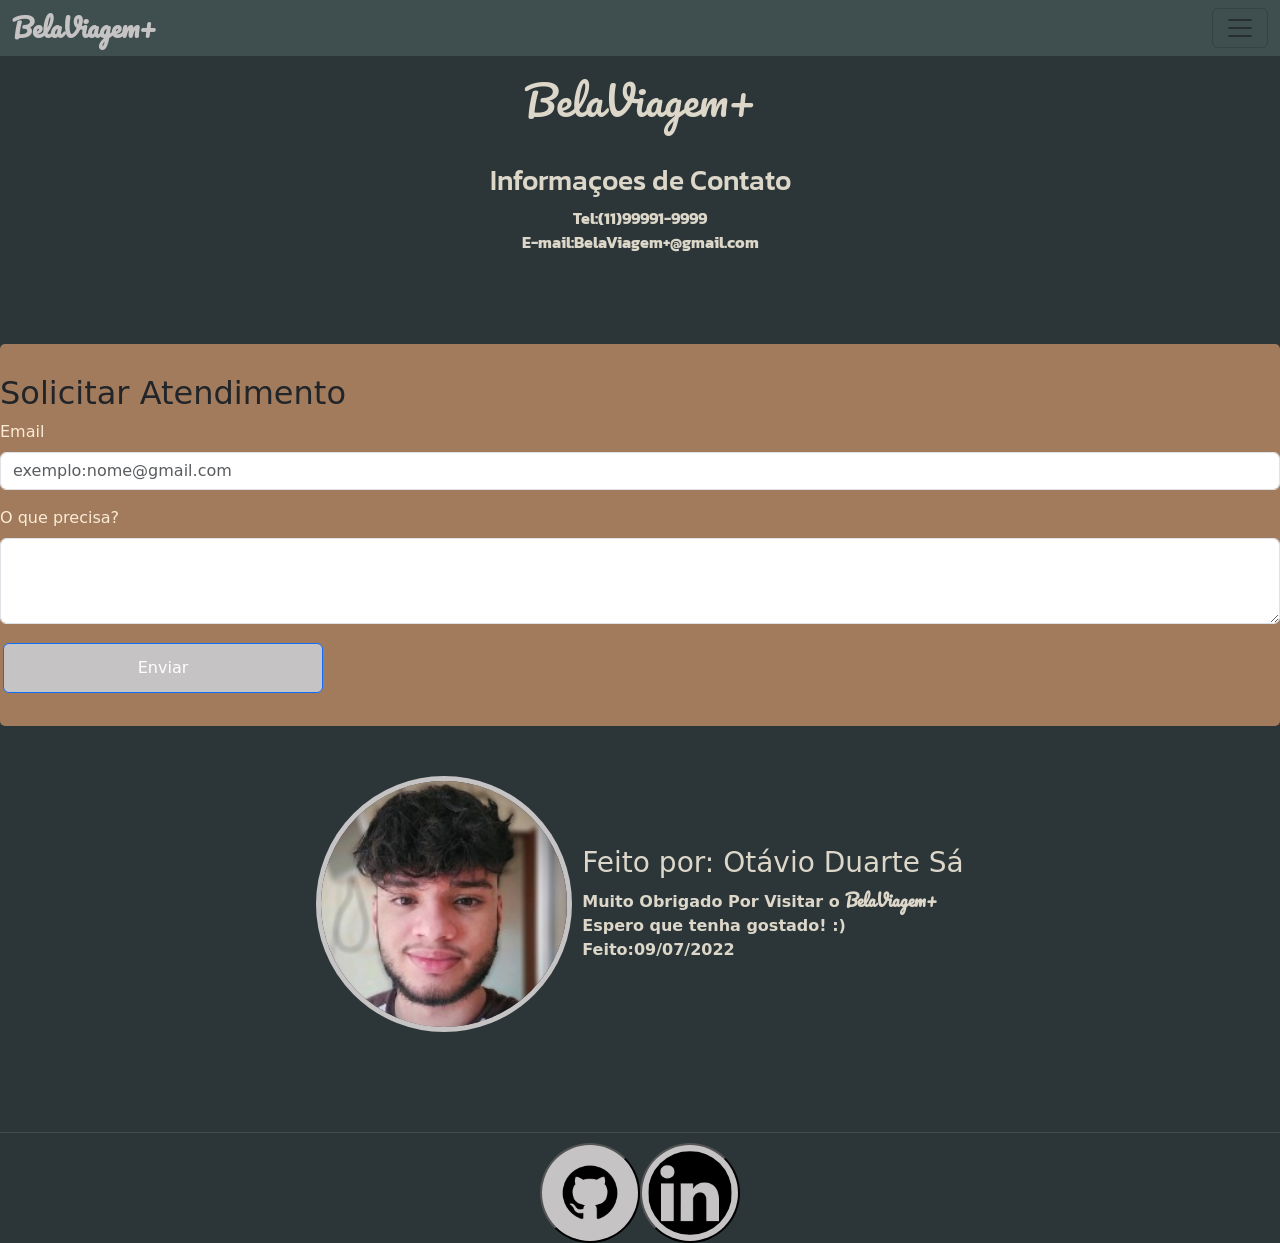
<file: BelaViagem+_HTML/contato.html>
<!DOCTYPE html>
<html lang="pt-BR">

<head>
  <meta charset="UTF-8">
  <meta name="viewport" content="width=device-width, initial-scale=1.0">
  <title>Viagem</title>

  <!---______LINKS______--->
  <link rel="stylesheet" href="style.css">
  <link href="https://cdn.jsdelivr.net/npm/bootstrap@5.2.0-beta1/dist/css/bootstrap.min.css" rel="stylesheet"
    integrity="sha384-0evHe/X+R7YkIZDRvuzKMRqM+OrBnVFBL6DOitfPri4tjfHxaWutUpFmBp4vmVor" crossorigin="anonymous">

  <!-- JavaScript Bundle with Popper -->
  <script src="https://cdn.jsdelivr.net/npm/bootstrap@5.2.0-beta1/dist/js/bootstrap.bundle.min.js"
    integrity="sha384-pprn3073KE6tl6bjs2QrFaJGz5/SUsLqktiwsUTF55Jfv3qYSDhgCecCxMW52nD2"
    crossorigin="anonymous"></script>

</head>

<body class="contato">
  <!----_________________NAV BAR____________________-->
  <header>
    <nav class="navbar" style="background-color: #3F4E4F;">

      <div class="container-fluid">
        <a class="navbar-title" href="index.html">BelaViagem+</a>
        <button class="navbar-toggler" type="button" data-bs-toggle="collapse" data-bs-target="#navbarNav"
          aria-controls="navbarNav" aria-expanded="false" aria-label="Toggle navigation">
          <span class="navbar-toggler-icon"></span>
        </button>
        <div class="collapse navbar-collapse" id="navbarNav">
          <ul class="navbar-nav">
            <li class="nav-item">
              <a class="nav-link active" aria-current="page" href="index.html">Home</a>
            </li>
            <li class="nav-item">
              <a class="nav-link" href="destino.html">Destino</a>
            </li>
            <li class="nav-item">
              <a class="nav-link" href="contato.html">Contato</a>
            </li>
          </ul>
        </div>
      </div>
    </nav>
  </header>
<!---_____________INFORMAÇOES DE CONTATO COMO TEL E EMAIL_____________-->
  <main class="contato-divs">
    <h1>BelaViagem+</h1>
    <div class="infos-contato">
      <h3>Informaçoes de Contato</h3>
      <p>Tel:(11)99991-9999 <br>
        E-mail:BelaViagem+@gmail.com </p>
      <br>

    </div>

<!----_________________FORMULARIO DE ATENDIMENTO PARA PESSOA PESSOA PEDIR UM SUPORTE_______________-->
    <form class="form-contato">
      <h2>Solicitar Atendimento</h2>
      <div class="mb-3">
        <label for="exampleFormControlInput1" class="form-label">Email</label>
        <input type="email" class="form-control" id="exampleFormControlInput1" placeholder="exemplo:nome@gmail.com">
      </div>
      <div class="mb-3">
        <label for="exampleFormControlTextarea1" class="form-label">O que precisa?</label>
        <textarea class="form-control" id="exampleFormControlTextarea1" rows="3"></textarea>
      </div>
      <button type="submit" class="btn btn-primary">Enviar</button>
    </form>

<!----___________INFORMAÇOES SOBRE O CRIADOR DO SITE E A DATA DE CONCLUSÃO________________-->
    <div class="eu">
      <img src="img/Otavio.jpg" alt="">
      <div class="text-eu">
        <h3>Feito por: Otávio Duarte Sá</h3>
        <p>Muito Obrigado Por Visitar o <span>BelaViagem+</span><br>Espero que tenha gostado! :) <br>
          Feito:09/07/2022</p>
      </div>
    </div>

<!----________________LINKA DAS MINHAS REDES_______________-->
    <div class="links-mysocial">
      <button><a href=""><img class="img-contat1" src="img/Github_icon-icons.com_49946 (1).png" alt=""></a></button>
      <button><a href=""><img class="img-contat2" src="img/sociallinkedin_member_70.png" alt=""></a></button>

    </div>
  </main>
</body>
</file>
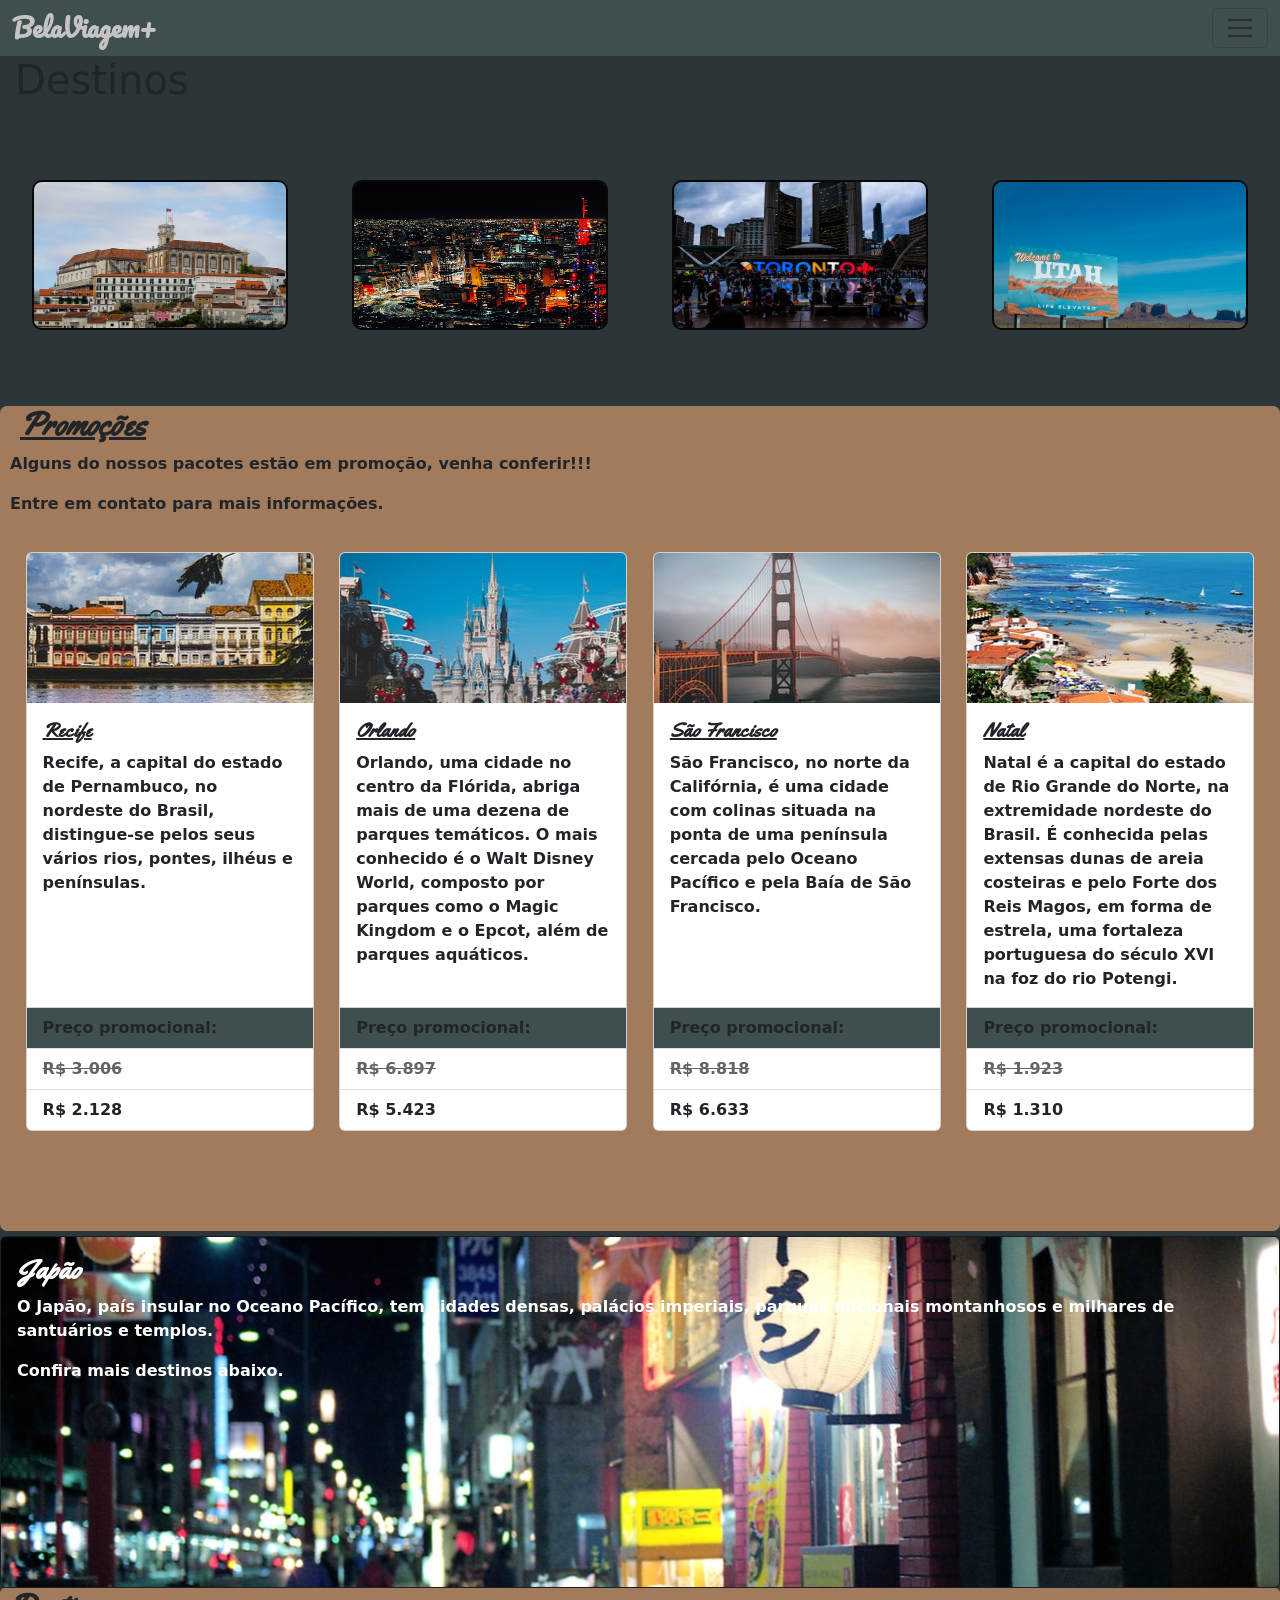
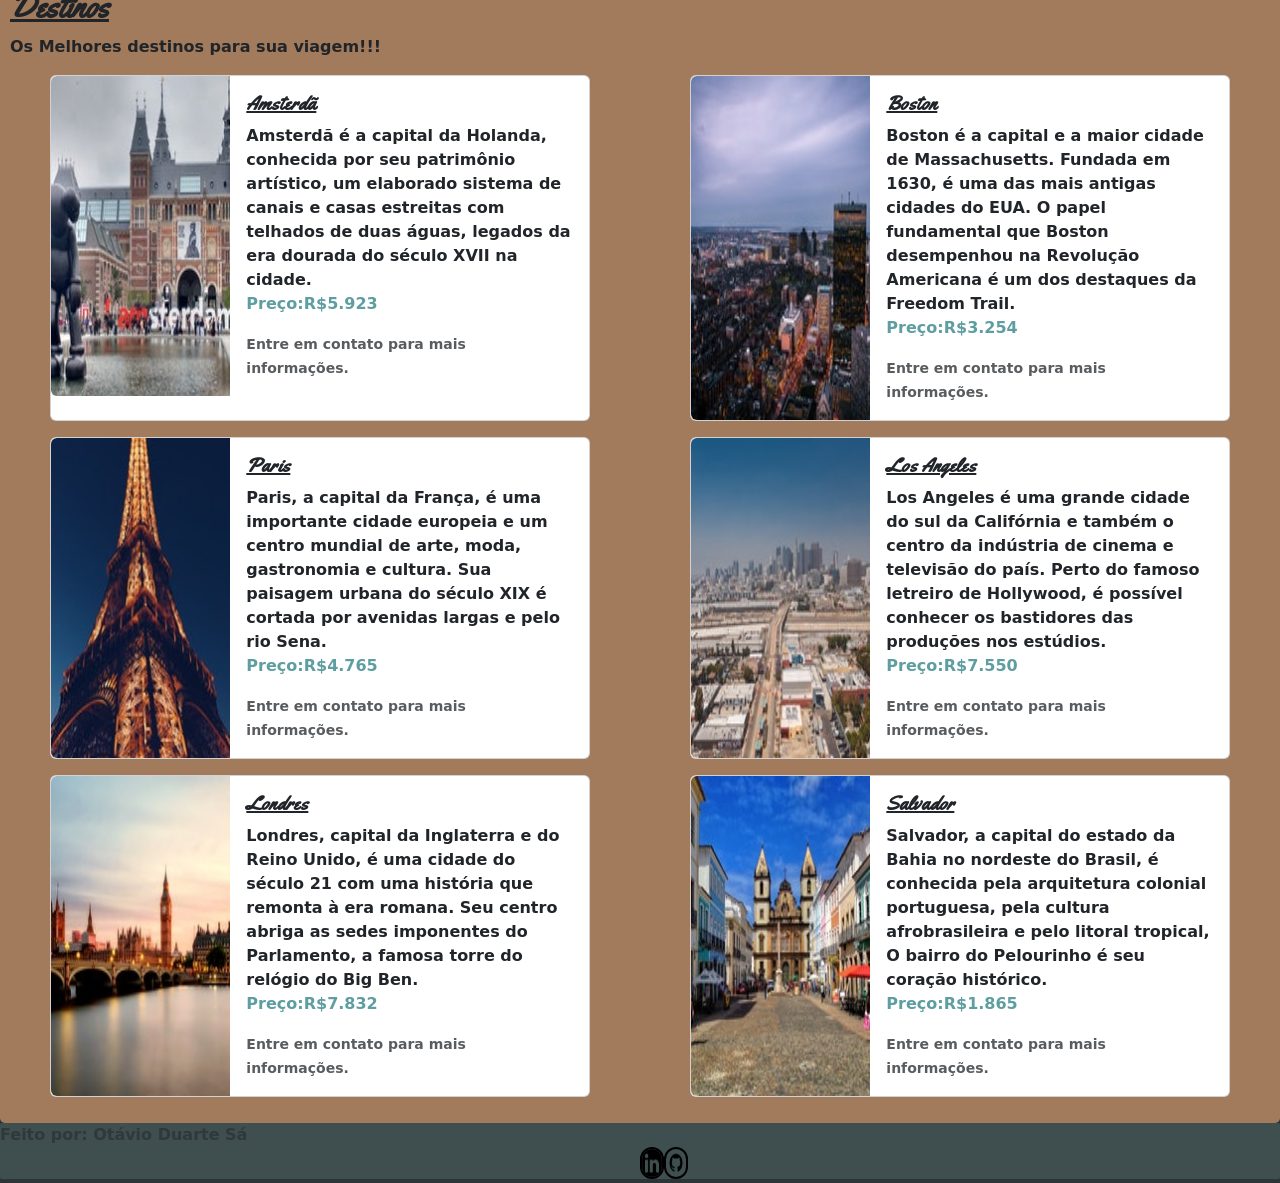
<file: BelaViagem+_HTML/destino.html>
<!DOCTYPE html>
<html lang="pt-BR">

<head>
  <meta charset="UTF-8">
  <meta name="viewport" content="width=device-width, initial-scale=1.0">
  <title>Viagem</title>

  <!---______LINKS______--->
  <link rel="stylesheet" href="style.css">
  <link href="https://cdn.jsdelivr.net/npm/bootstrap@5.2.0-beta1/dist/css/bootstrap.min.css" rel="stylesheet"
    integrity="sha384-0evHe/X+R7YkIZDRvuzKMRqM+OrBnVFBL6DOitfPri4tjfHxaWutUpFmBp4vmVor" crossorigin="anonymous">

  <!-- JavaScript Bundle with Popper -->
  <script src="https://cdn.jsdelivr.net/npm/bootstrap@5.2.0-beta1/dist/js/bootstrap.bundle.min.js"
    integrity="sha384-pprn3073KE6tl6bjs2QrFaJGz5/SUsLqktiwsUTF55Jfv3qYSDhgCecCxMW52nD2"
    crossorigin="anonymous"></script>

</head>

<body class="destino">

  <!----_________________NAV BAR____________________-->
  <header>
    <nav class="navbar" style="background-color: #3F4E4F;">

      <div class="container-fluid">
        <a class="navbar-title" href="index.html">BelaViagem+</a>
        <button class="navbar-toggler" type="button" data-bs-toggle="collapse" data-bs-target="#navbarNav"
          aria-controls="navbarNav" aria-expanded="false" aria-label="Toggle navigation">
          <span class="navbar-toggler-icon"></span>
        </button>
        <div class="collapse navbar-collapse" id="navbarNav">
          <ul class="navbar-nav">
            <li class="nav-item">
              <a class="nav-link active" aria-current="page" href="index.html">Home</a>
            </li>
            <li class="nav-item">
              <a class="nav-link" href="destino.html">Destino</a>
            </li>
            <li class="nav-item">
              <a class="nav-link" href="contato.html">Contato</a>
            </li>
          </ul>
        </div>
      </div>
    </nav>
  </header>

  <!---__________________FOTOS DE ALGUNS DESTINOS !SÓ IMAGEM!____________________-->
  <div class="destino-cards">
    <h1>Destinos</h1>
    <div class="buttons-destino">
      <button type="button" class=" btn-primary"><img src="img/button/coimbra.jpg" alt=""></button>
      <button type="button" class=" btn-primary"><img src="img/button/saopaulo.jpg" alt=""></button>
      <button type="button" class=" btn-primary"><img src="img/button/toronto.jpg" alt=""></button>
      <button type="button" class=" btn-primary"><img src="img/button/utah.jpg" alt=""></button>
    </div>
  </div>

<!----______CARDS COM PACOTES DE VIAGEM EM PROMOÇAO_____-->
  <main class="cards-infos">
    <div class="label-cardsin">
      <h2>Promoções</h2>
      <p>Alguns do nossos pacotes estão em promoção, venha conferir!!!</p>
      <p>Entre em contato para mais informações.</p>
    </div>
    <div class="cards-complete">
      <div class="card" style="width: 18rem;">
        <img src="img/recife.jpg" class="card-img-top" alt="...">
        <div class="card-body">
          <h5 class="card-title">Recife</h5>
          <p class="card-text">Recife, a capital do estado de Pernambuco, no nordeste do Brasil, distingue-se pelos seus
            vários rios, pontes, ilhéus e penínsulas. </p>
        </div>
        <ul class="list-group list-group-flush">
          <li class="list-group-item" style="background-color:#3F4E4F ;">Preço promocional:</li>
          <li class="list-group-item"><span>R$ 3.006</span></li>
          <li class="list-group-item">R$ 2.128</li>
        </ul>
      </div>

      <div class="card" style="width: 18rem;">
        <img src="img/disney.jpg" class="card-img-top" alt="...">
        <div class="card-body">
          <h5 class="card-title">Orlando</h5>
          <p class="card-text">Orlando, uma cidade no centro da Flórida, abriga mais de uma dezena de parques temáticos.
            O mais conhecido é o Walt Disney World, composto por parques como o Magic Kingdom e o Epcot, além de parques
            aquáticos.</p>
        </div>
        <ul class="list-group list-group-flush">
          <li class="list-group-item" style="background-color:#3F4E4F ;">Preço promocional:</li>
          <li class="list-group-item"><span>R$ 6.897</span></li>
          <li class="list-group-item">R$ 5.423</li>
        </ul>
      </div>

      <div class="card" style="width: 18rem;">
        <img src="img/saofrancisco.jpg" class="card-img-top" alt="...">
        <div class="card-body">
          <h5 class="card-title">São Francisco</h5>
          <p class="card-text">São Francisco, no norte da Califórnia, é uma cidade com colinas situada na ponta de uma
            península cercada pelo Oceano Pacífico e pela Baía de São Francisco.</p>
        </div>
        <ul class="list-group list-group-flush">
          <li class="list-group-item" style="background-color:#3F4E4F ;">Preço promocional:</li>
          <li class="list-group-item"><span>R$ 8.818</span></li>
          <li class="list-group-item">R$ 6.633</li>
        </ul>
      </div>

      <div class="card" style="width: 18rem;">
        <img src="img/natal.jpg" class="card-img-top" alt="...">
        <div class="card-body">
          <h5 class="card-title">Natal</h5>
          <p class="card-text">Natal é a capital do estado de Rio Grande do Norte, na extremidade nordeste do Brasil. É
            conhecida pelas extensas dunas de areia costeiras e pelo Forte dos Reis Magos, em forma de estrela, uma
            fortaleza portuguesa do século XVI na foz do rio Potengi.</p>
        </div>
        <ul class="list-group list-group-flush">
          <li class="list-group-item" style="background-color:#3F4E4F ;">Preço promocional:</li>
          <li class="list-group-item"><span>R$ 1.923</span></li>
          <li class="list-group-item">R$ 1.310</li>
        </ul>
      </div>
    </div>
  </main>

<!-----_____________CARD GRANDE COM INFO DO JAPAO____________________-->
  <section class="img-locais">
    <div class="card bg-dark text-white">
      <img src="img/img-bigcard1.jpg" class="card-img" alt="...">
      <div class="card-img-overlay">
        <h3 class="card-title">Japão</h3>
        <p class="card-text">O Japão, país insular no Oceano Pacífico, tem cidades densas, palácios imperiais, parques
          nacionais montanhosos e milhares de santuários e templos. </p>
        <p class="card-text">Confira mais destinos abaixo.</p>
      </div>
    </div>
  </section>

<!----_________________ANTES ERA PRA SER UM CANVAS MAS AGORA E CARDS COM ALGUNS DESTINOS SEM PREÇO PROMOCIONAL____________-->
  <section class="canvas-destinos">
    <h2>Destinos</h2>
    <p class="p-canvas">Os Melhores destinos para sua viagem!!!</p>
    <div class="cards-canvas">
      <!------_______1_______-->
      <div class="card mb-3" style="max-width: 540px;">
        <div class="row g-0">
          <div class="col-md-4">
            <img src="img/Cards destinos/amsterdam.jpg" class="img-fluid rounded-start" alt="...">
          </div>
          <div class="col-md-8">
            <div class="card-body">
              <h5 class="card-title">Amsterdã</h5>
              <p class="card-text">Amsterdã é a capital da Holanda, conhecida por seu patrimônio artístico, um elaborado
                sistema de canais e casas estreitas com telhados de duas águas, legados da era dourada do século XVII na
                cidade. <br> <span>Preço:R$5.923</span> </p>
              <p class="card-text"><small class="text-muted">Entre em contato para mais informações.</small></p>
            </div>
          </div>
        </div>
      </div>
      <!----________2______-->
      <div class="card mb-3" style="max-width: 540px;">
        <div class="row g-0">
          <div class="col-md-4">
            <img src="img/Cards destinos/boston.jpg" class="img-fluid rounded-start" alt="...">
          </div>
          <div class="col-md-8">
            <div class="card-body">
              <h5 class="card-title">Boston</h5>
              <p class="card-text">Boston é a capital e a maior cidade de Massachusetts. Fundada em 1630, é uma das mais
                antigas cidades do EUA. O papel fundamental que Boston desempenhou na Revolução Americana é um dos
                destaques da Freedom Trail.<br><span>Preço:R$3.254</span> </p>
              <p class="card-text"><small class="text-muted">Entre em contato para mais informações.</small></p>
            </div>
          </div>
        </div>
      </div>
      <!---________________3___________-->
      <div class="card mb-3" style="max-width: 540px;">
        <div class="row g-0">
          <div class="col-md-4">
            <img src="img/Cards destinos/londres.jpg" class="img-fluid rounded-start" alt="...">
          </div>
          <div class="col-md-8">
            <div class="card-body">
              <h5 class="card-title">Paris</h5>
              <p class="card-text">Paris, a capital da França, é uma importante cidade europeia e um centro mundial de
                arte, moda, gastronomia e cultura. Sua paisagem urbana do século XIX é cortada por avenidas largas e
                pelo rio Sena.<br><span>Preço:R$4.765</span></p>
              <p class="card-text"><small class="text-muted">Entre em contato para mais informações.</small></p>
            </div>
          </div>
        </div>
      </div>
      <!-------________________4______________-->
      <div class="card mb-3" style="max-width: 540px;">
        <div class="row g-0">
          <div class="col-md-4">
            <img src="img/Cards destinos/los angeles.jpg" class="img-fluid rounded-start" alt="...">
          </div>
          <div class="col-md-8">
            <div class="card-body">
              <h5 class="card-title">Los Angeles</h5>
              <p class="card-text">Los Angeles é uma grande cidade do sul da Califórnia e também o centro da indústria
                de cinema e televisão do país. Perto do famoso letreiro de Hollywood, é possível conhecer os bastidores
                das produções nos estúdios. <br><span>Preço:R$7.550</span> </p>
              <p class="card-text"><small class="text-muted">Entre em contato para mais informações.</small></p>
            </div>
          </div>
        </div>
      </div>
      <!-----________________5_______________-->
      <div class="card mb-3" style="max-width: 540px;">
        <div class="row g-0">
          <div class="col-md-4">
            <img src="img/Cards destinos/paris.jpg" class="img-fluid rounded-start" alt="...">
          </div>
          <div class="col-md-8">
            <div class="card-body">
              <h5 class="card-title">Londres</h5>
              <p class="card-text">Londres, capital da Inglaterra e do Reino Unido, é uma cidade do século 21 com uma
                história que remonta à era romana. Seu centro abriga as sedes imponentes do Parlamento, a famosa torre
                do relógio do Big Ben. <br><span>Preço:R$7.832</span></p>
              <p class="card-text"><small class="text-muted">Entre em contato para mais informações.</small></p>
            </div>
          </div>
        </div>
      </div>
      <!------____________-6______________-->
      <div class="card mb-3" style="max-width: 540px;">
        <div class="row g-0">
          <div class="col-md-4">
            <img src="img/Cards destinos/salvador.jpg" class="img-fluid rounded-start" alt="...">
          </div>
          <div class="col-md-8">
            <div class="card-body">
              <h5 class="card-title">Salvador</h5>
              <p class="card-text">Salvador, a capital do estado da Bahia no nordeste do Brasil, é conhecida pela
                arquitetura colonial portuguesa, pela cultura afrobrasileira e pelo litoral tropical, O bairro do
                Pelourinho é seu coração histórico. <br><span>Preço:R$1.865</span></p>
              <p class="card-text"><small class="text-muted">Entre em contato para mais informações.</small></p>
            </div>
          </div>
        </div>
      </div>
    </div>

  </section>

<!----_______________FOOTER DOS MEUS LINKS__________________-->
  <div class="footer-color">
    <h8 class="h5-links">Feito por: Otávio Duarte Sá</h8>
    <footer class="footer-links">
      <div class="flex">
        <div class="flex__mod">
          <a target="_blank" href="https://github.com/TavinhoDS"><img src="img/Github_icon-icons.com_49946 (1).png"
              alt="GitHub Logo"></a>
          <a target="_blank" href="https://www.linkedin.com/in/ot%C3%A1vio-duarte-s%C3%A1-8643891ab"><img
              src="img/sociallinkedin_member_70.png" alt="Linkeld Logo"></a>
        </div>
      </div>
    </footer>
  </div>
  </footer>


</body>
</file>
<file: BelaViagem+_HTML/style.css>
@import url('https://fonts.googleapis.com/css2?family=Pacifico&display=swap');
@import url('https://fonts.googleapis.com/css2?family=Kanit:wght@300&family=Pacifico&display=swap');
@import url('https://fonts.googleapis.com/css2?family=Kanit:wght@300&family=Pacifico&family=Yellowtail&display=swap');

/*_____-----_____PAGINA DO HOME-__________----*/
.home {
    background-color: #2C3639;
}


/*__________Navbar___________*/
.navbar-title {
    color: #c5c3c3;
    font-weight: bold;
    text-decoration: none;
    font-size: 25px;
    font-family: 'Pacifico', cursive;


}

.navbar-nav {
    font-weight: bold;
}

/*_____-cAROUSEL DE IMAGENS______---*/
.carousel-img {
    background-color: #A27B5C;
    font-weight: bold;


}

.carousel-img img {
    height: 550px;

}

.carousel-img h5 {
    font-weight: bold;
}

/*_______________BUTTONS INCONS_____________*/
.button-icons {
    display: flex;
    flex-direction: column;
    margin-top: 70px;
}

.button-i {
    display: flex;
    justify-content: space-around;

}

.button-i button {
    border-radius: 100%;
    width: 120px;
    height: 110px;
    background-color: #c5c3c3;
    border: #DCD7C9 solid 5px;
}

.button-i img {
    width: 80px;
    height: 70px;
}

.p-button {
    margin-top: 20px;
    display: flex;
    justify-content: space-around;
    font-weight: bold;
    color: #DCD7C9;
}



/*_____-----_______INFOS DOS LOCAIS______-----____*/
.titulo-infocards {
    font-weight: bold;
    margin-left: 15px;

}

.titulo-infocards span {
    font-family: 'Pacifico', cursive;
}

.titulo-infocards h3 {
    font-family: 'Yellowtail', cursive;
    font-weight: 900;
    font-style: italic;
    text-decoration: underline;
}


.locais-info {
    margin-top: 100px;
    display: flex;
    flex-direction: column;
    background-color: #A27B5C;
    border-radius: 10px;
    margin-bottom: 20px;
    padding-top: 20px;


}

.cards-infolocal img {
    height: 280px;

}

.cards-infolocal {
    display: flex;
    font-weight: bold;
}

.cards-infolocal h5 {
    font-family: 'Yellowtail', cursive;
    text-decoration: underline;
}


.locais-info div {

    color: #080808;
}

.color-back {
    background-color: #2C3639;
    width: 100%;
    height: 100px;
}

/*---------__________AGRADECIMENTOS_______----------*/
.thanks {

    display: flex;
    flex-direction: column;
    background-color: #2C3639;
    padding-bottom: 50px;


}

.thanks h1 {
    margin-left: 15px;
    text-align: center;
    font-weight: bold;
    font-family: 'Pacifico', cursive;
}

.thanks img {
    width: 100px;
    margin-top: 50px;
    margin-left: 550px;

}

/*----------_________-SOBRE TEXT------__________*/
.sobre-text {
    font-weight: bold;
    margin-top: 20px;
    padding-bottom: 20px;
    margin-left: 15px;
    text-align: center;
}

.sobre-text h2 {
    font-family: 'Yellowtail', cursive;
    font-weight: bold 9100;
    text-decoration: underline;

}

.sobre-text span {
    font-family: 'Pacifico', cursive;
}

/*_____________________FOOTEER_______----_____ */

.flex {
    display: flex;
}

.flex__mod {
    display: flex;
    flex-direction: row-reverse;
    justify-content: flex-end;
    margin-right: 5rem;

}

.flex__mod img {
    margin-right: -.5rem;
    height: 2.0rem;
    max-width: 100%;
    border-radius: 9999px;
    border: solid 2px black;
    transition: .3s all ease;

}

.flex__mod img:hover {
    transform: scale(1.3);
}

.footer-links {
    margin-left: 50%;
    align-items: center;
    margin-bottom: 4px;

}

.h5-links {
    font-weight: bold;
    opacity: 50%;

}

.footer-color {

    margin-bottom: none;
    border-radius: 2px;
    background-color: #3F4E4F;
}



/*___---_____------______-_____Pagina de Destino_____---_____---_______---_____--*/
.destino {
    background-color: #2C3639;
}

/*________----______----_____Botoao de destinos______------_______com algimas imagens____*/
.destino-cards {
    display: flex;
    flex-direction: column;
    height: 200px;
    margin-bottom: 150px;

}

.destino-cards h1 {
    margin-left: 15px;

}

.buttons-destino {
    margin-top: 40px;
    display: flex;
    justify-content: space-around;
}

.btn-primary {

    background-color: #2C3639;

    /* btn propriedades*/
    height: 200px;
    width: 25%;
    border-radius: 10px;
    border-style: none;
    margin: 3px;

    transition: 1s ease;


}

.buttons-destino img {
    width: 85%;
    height: 150px;
    border-radius: 10px;
    border: 2px solid #080808;
}

.btn-primary :hover {
    transform: scale(1.1);

}

/*_____CARDS PROMOÇAO_____*/
.cards-infos {
    display: flex;
    flex-direction: column;
    margin-top: 10px;
    background-color: #A27B5C;
    padding-bottom: 100px;
    border-radius: 7px;
}

.label-cardsin {
    text-align: left;
    margin-left: 10px;
    font-weight: bold;

}

.label-cardsin h2 {
    font-family: 'Yellowtail', cursive;
    font-weight: bold;
    text-decoration: underline;
    margin-left: 10px;
}

.cards-complete {
    display: flex;
    justify-content: space-evenly;
    margin-top: 20px;
    font-weight: bold;
    flex-wrap: wrap;

}

.cards-complete img {
    width: 286px;
    height: 150px;
}

.cards-complete span {
    text-decoration: line-through;
    opacity: 70%;
}

.cards-complete h5 {
    font-family: 'Yellowtail', cursive;
    font-weight: bold;
    text-decoration: underline;
}

/*__________IMG CARDS____________*/

.img-locais img {
    height: 350px;

}

.img-locais {
    margin-top: 5px;

}

.img-locais h3 {
    font-family: 'Yellowtail', cursive;
    font-weight: bold;
}

.img-locais p {
    font-weight: bold;
}

/*__________________CARDS COM OUTROS DESTINOS SEM PREÇO PROMOCIONAL______________*/
.canvas-destinos {
    background-color: #A27B5C;
    display: flex;
    flex-direction: column;
    border-radius: 5px;
    padding-bottom: 10px;

}

.canvas-destinos span {
    color: cadetblue;
}

.canvas-destinos h2 {
    font-family: 'Yellowtail', cursive;
    font-weight: bold;
    margin-left: 10px;
    text-decoration: underline;
}

.p-canvas {
    margin-left: 10px;
    font-weight: bold;
    margin-top: none;
}

.cards-canvas {
    display: flex;
    flex-wrap: wrap;
    justify-content: space-around;
    font-weight: bold;


}

.cards-canvas h5 {
    font-family: 'Yellowtail', cursive;
    font-weight: bold;
    text-decoration: underline;
}

.cards-canvas img {
    width: 100%;
    height: 100%;
}


/*____---___---____--__________$PAGINA DE CONTATO$_______----_____----____--*/
.contato {
    background-color: #2C3639;

}

/*_________PARTE DAS INFOS DE CONTATO__________*/

.form-contato {
    padding-top: 30px;
    padding-bottom: 30px;
    background-color: #A27B5C;
    border-radius: 5px;
    margin-top: 50px;

}

.infos-contato {
    color: #DCD7C9;
    font-weight: bold;
    font-family: 'Kanit', sans-serif;

    text-align: center;

}

.contato-divs h1 {
    margin-top: 20px;
    font-family: 'Pacifico', cursive;
    font-weight: lighter;
    color: #DCD7C9;
    display: flex;
    justify-content: center;
    margin-bottom: 40px;
}

.form-contato label {
    color: antiquewhite;
}

.form-contato button {
    background-color: #c5c3c3;
    height: 50px;


}

/*_________parte sobre o criador________*/
.eu {
    display: flex;

    margin-top: 50px;

    justify-content: center;
}

.eu img {
    width: 20%;
    height: 20%;
    border-radius: 100%;
    border: solid 5px #c5c3c3;
}

.text-eu {
    display: flex;
    flex-direction: column;
    color: #DCD7C9;
    font-weight: bolder;
    margin-left: 10px;
    padding-top: 70px;
}

.text-eu span {
    font-family: 'Pacifico', cursive;
}

/*________________LINKS DA REDES____________*/
.links-mysocial {
    margin-top: 100px;
    display: flex;
    justify-content: center;
    border-top: #3F4E4F solid 0.1rem;


}


.links-mysocial button {
    margin-top: 10px;
    background-color: #c5c3c3;
    border-radius: 100%;
    width: 100px;
    height: 100px;

}

.img-contat1 {
    width: 100%;

    border-radius: 10px;
}

.img-contat2 {
    width: 100%;
    border-radius: 50px;
}

/*_____|Fix do Conteudo Responsivo|________*/

@media (max-width:650px) {
    .btn-primary {
        flex-direction: column;
        justify-content: none;
        width: 50%;
        height: 200px;

    }

    .buttons-destino img {
        width: 100%;
        height: 100%;
    }

    .form-contato button {
        width: 99%;
    }

    .eu {
        flex-direction: column;
        margin-left: 50px;

    }

    .eu img {
        width: 150px;

    }

    .p-button {
        margin-left: 20px;
    }

    .cards-infolocal {
        flex-direction: column;
    }

    .cards-infolocal img {
        width: 100%;
    }

    .thanks img {
        margin-left: 160px;

    }

    .p-button {
        text-align: center;
        margin-right: 10px;
    }
</file>
